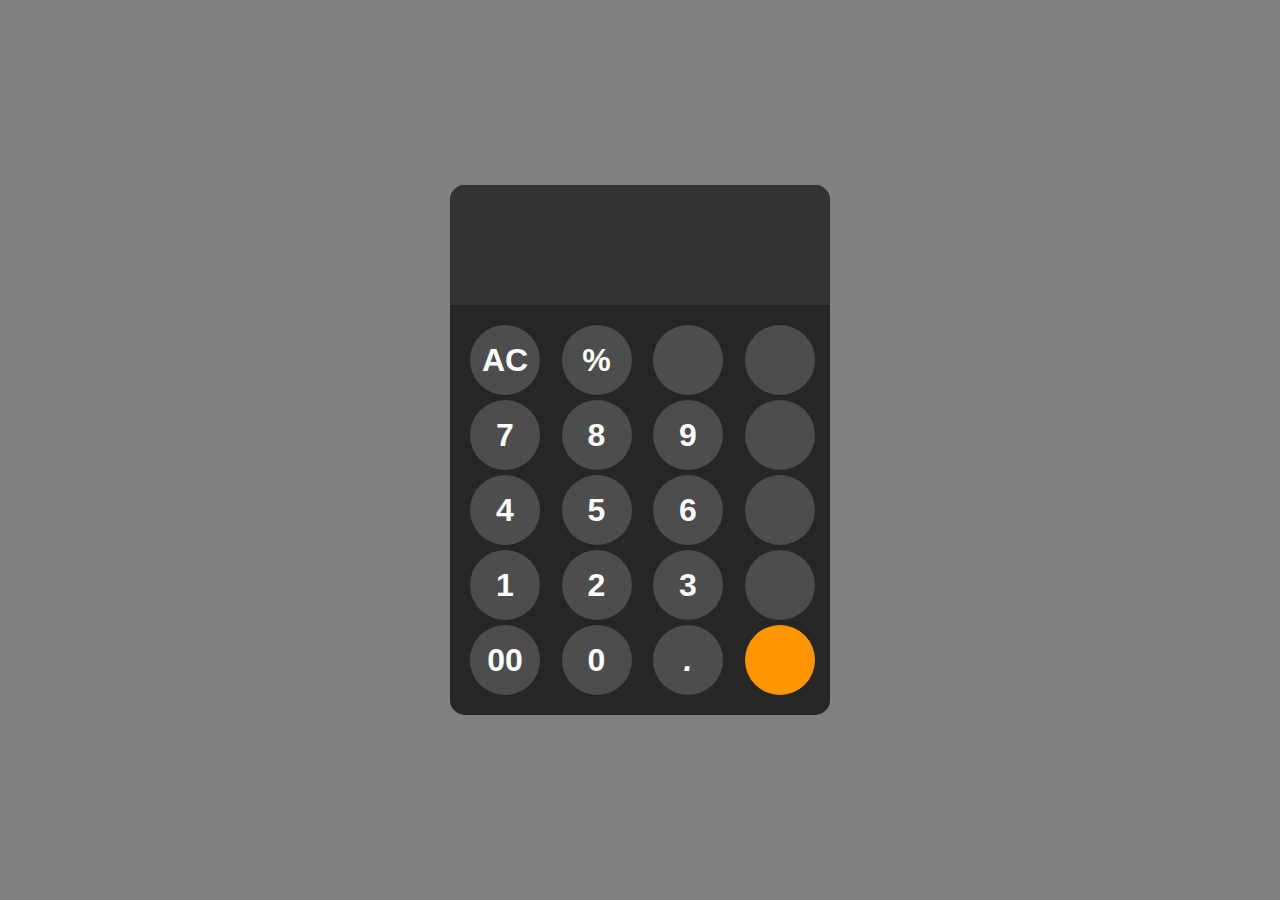
<file: index.html>
<!DOCTYPE html>
<html lang="en">
  <head>
    <meta charset="UTF-8" />
    <meta name="viewport" content="width=device-width, initial-scale=1.0" />
    <title>calculator</title>
    <link
      rel="stylesheet"
      href="https://cdnjs.cloudflare.com/ajax/libs/font-awesome/6.6.0/css/all.min.css"
      integrity="sha512-Kc323vGBEqzTmouAECnVceyQqyqdsSiqLQISBL29aUW4U/M7pSPA/gEUZQqv1cwx4OnYxTxve5UMg5GT6L4JJg=="
      crossorigin="anonymous"
      referrerpolicy="no-referrer"
    />
    <link rel="stylesheet" href="Style.css" />
    <link rel="icon" type="fevicon" href="Calculator_512.webp" />
  </head>
  <body>
    <div class="container">
      <input type="text" name="" id="display" readonly />

      <div class="container2">
        <button onclick=" clearDisplay()" id="1" class="btn">AC</button>
        <button onclick="appendToDisplay('%')" id="2" class="btn">%</button>
        <button onclick="back()" id="3" class="btn">
          <i class="fa-solid fa-delete-left"></i>
        </button>
        <button onclick="appendToDisplay('/')" id="4" class="btn">
          <i class="fa-solid fa-divide"></i>
        </button>
        <button onclick="appendToDisplay('7')" id="5" class="btn">7</button>
        <button onclick="appendToDisplay('8')" id="6" class="btn">8</button>
        <button onclick="appendToDisplay('9')" id="7" class="btn">9</button>
        <button onclick="appendToDisplay('*')" id="8" class="btn largeFont">
          <i class="fa-solid fa-xmark"></i>
        </button>
        <button onclick="appendToDisplay('4')" id="9" class="btn">4</button>
        <button onclick="appendToDisplay('5')" id="10" class="btn">5</button>
        <button onclick="appendToDisplay('6')" id="11" class="btn">6</button>
        <button onclick="appendToDisplay('-')" id="12" class="btn largeFont">
          <i class="fa-solid fa-minus"></i>
        </button>
        <button onclick="appendToDisplay('1')" id="13" class="btn">1</button>
        <button onclick="appendToDisplay('2')" id="14" class="btn">2</button>
        <button onclick="appendToDisplay('3')" id="15" class="btn">3</button>
        <button onclick="appendToDisplay('+')" id="16" class="btn largeFont">
          <i class="fa-solid fa-plus"></i>
        </button>
        <button onclick="appendToDisplay('00')" id="17" class="btn">00</button>
        <button onclick="appendToDisplay('0')" id="18" class="btn">0</button>
        <button onclick="appendToDisplay('.')" id="19" class="btn">
          <i class="fa-solid fa-period">.</i>
        </button>
        <button onclick="calculate()" id="20" class="btn btn-20">
          <i class="fa-solid fa-equals"></i>
        </button>
      </div>
    </div>
    <script
      src="https://code.jquery.com/jquery-3.7.1.js"
      integrity="sha256-eKhayi8LEQwp4NKxN+CfCh+3qOVUtJn3QNZ0TciWLP4="
      crossorigin="anonymous"
    ></script>
    <script src="main.js"></script>
  </body>
</html>
</file>
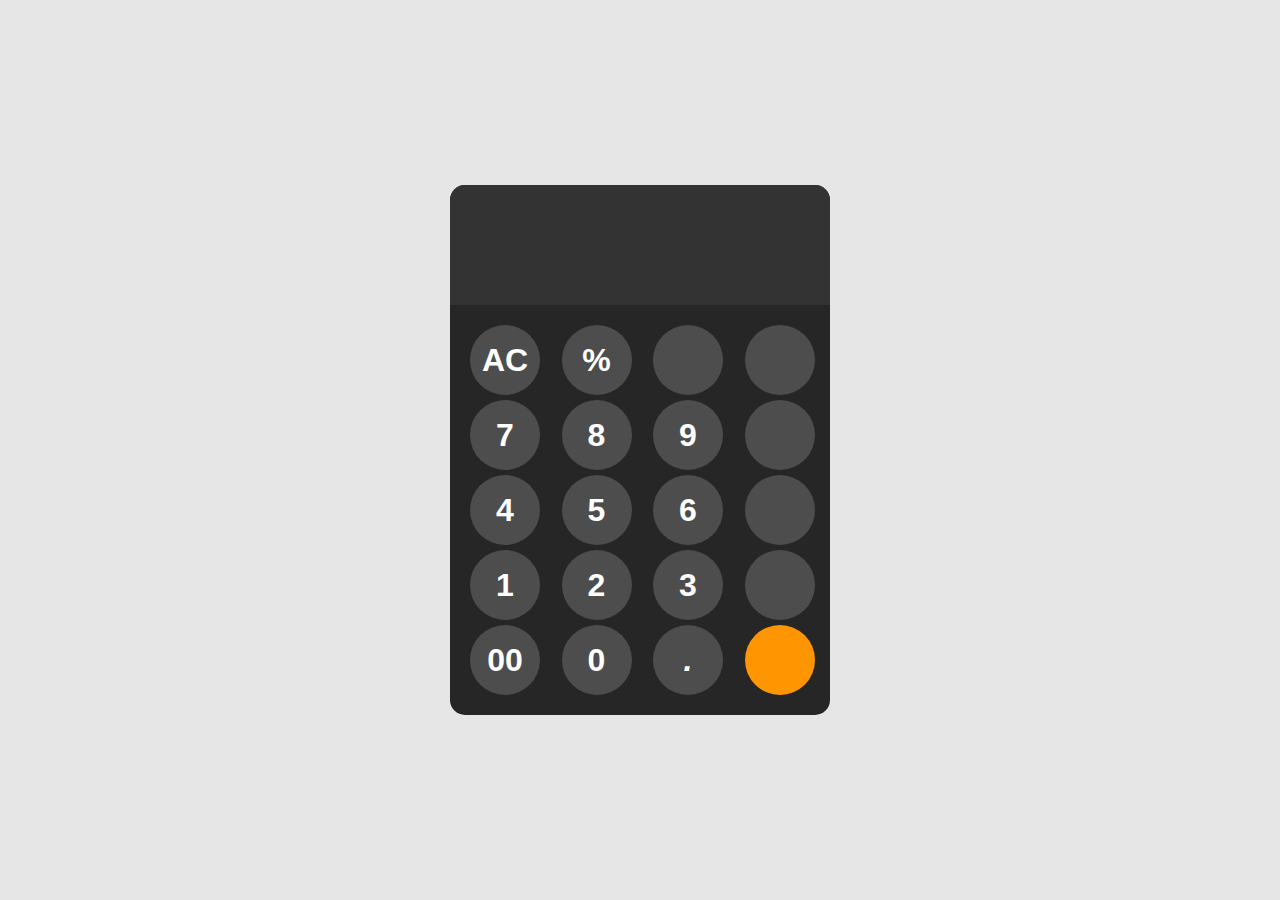
<file: Calculator/index.html>
<!DOCTYPE html>
<html lang="en">
<head>
    <meta charset="UTF-8">
    <meta name="viewport" content="width=device-width, initial-scale=1.0">
    <title>calculator</title>
    <link rel="stylesheet" href="https://cdnjs.cloudflare.com/ajax/libs/font-awesome/6.6.0/css/all.min.css" integrity="sha512-Kc323vGBEqzTmouAECnVceyQqyqdsSiqLQISBL29aUW4U/M7pSPA/gEUZQqv1cwx4OnYxTxve5UMg5GT6L4JJg==" crossorigin="anonymous" referrerpolicy="no-referrer" />
    <link rel="stylesheet" href="Style.css">
    <link rel="icon" type="fevicon" href="Calculator_512.webp">
</head>
<body>
    <div class="container">
     
        <input type="text" name="" id="display" readonly>
      
      <div class="container2">
        
        <button onclick=" clearDisplay()" id="1" class="btn">AC</button>
        <button onclick="appendToDisplay('%')"  id="2" class="btn">%</button>
        <button  onclick="back()" id="3" class="btn">
            <i class="fa-solid fa-delete-left"></i>
        </button>
        <button  onclick="appendToDisplay('/')"  id="4" class="btn ">
            <i class="fa-solid fa-divide"></i>
        </button>
        <button onclick="appendToDisplay('7')" id="5" class="btn">7</button>
        <button  onclick="appendToDisplay('8')"  id="6" class="btn">8</button>
        <button onclick="appendToDisplay('9')"  id="7" class="btn">9</button>
        <button  onclick="appendToDisplay('*')"  id="8" class="btn largeFont">
            <i class="fa-solid fa-xmark"></i>
        </button>
        <button  onclick="appendToDisplay('4')"  id="9" class="btn">4</button>
        <button  onclick="appendToDisplay('5')"  id="10" class="btn">5</button>
        <button  onclick="appendToDisplay('6')"  id="11" class="btn">6</button>
        <button   onclick="appendToDisplay('-')"  id="12" class="btn largeFont">
            <i class="fa-solid fa-minus"></i>
        </button>
        <button  onclick="appendToDisplay('1')"  id="13" class="btn">1</button>
        <button  onclick="appendToDisplay('2')"  id="14" class="btn ">2</button>
        <button   onclick="appendToDisplay('3')" id="15" class="btn">3</button>
        <button onclick="appendToDisplay('+')"  id="16" class="btn largeFont"><i class="fa-solid fa-plus"></i></button>
        <button  onclick="appendToDisplay('00')"  id="17" class="btn">00</button>
        <button  onclick="appendToDisplay('0')" id="18" class="btn">0</button>
        <button  onclick="appendToDisplay('.')" id="19" class="btn">
            <i class="fa-solid fa-period">.</i>
        </button>
        <button onclick="calculate()" id="20" class="btn btn-20" ><i class="fa-solid fa-equals"></i></button>
      </div>

    </div>
    <script src="https://code.jquery.com/jquery-3.7.1.js" integrity="sha256-eKhayi8LEQwp4NKxN+CfCh+3qOVUtJn3QNZ0TciWLP4=" crossorigin="anonymous"></script>
    <script src="main.js"></script>
</body>
</html>
</file>
<file: Style.css>
body{
    margin: 0;
    background-color: hsl(0,0%,50%);
    display: flex;
    justify-content: center;
    align-items: center;
    height: 100vh;

}
#display{
    background-color: hsl(0,0%,20%);
    font-size: 3rem;
    width: 100%;
    padding: 20px;
    height: 5rem;
    border: none;
    text-align: left;
    color: white;
    
    
}

.btn{
    background-color: hsl(0, 0%, 30%);
    height: 70px;
    width: 70px;
    border-radius: 50%;
    color: white;
    font-size: 2rem;
    border: none;
    font-weight: bold;
    cursor: pointer;
   

}
.btn:hover{
    background-color: hsl(0, 0%, 40%);
}
.btn:active{
    background-color: hsl(0, 0%, 50%);

}
.container{
    
    font-family: Arial, Helvetica, sans-serif;
    border-radius: 15px;
    background-color: hsl(0, 0%, 15%);
    Max-width: 380px;
    overflow: hidden;
    height: 530px;
}
.container2{
    display: grid;
  grid-template-columns: repeat(4, 1fr);
  grid-template-rows: repeat(5,1fr);
  gap: 5px;
  width: 95%;
  padding: 20px;
  
}
.btn-20{
    background-color: hsl(35, 100%, 50%);
}
.btn-20:hover{
    background-color: hsl(35, 100%, 65%);
}
.btn-20:active{
    background-color: hsl(35, 100%, 75%);
}
</file>
<file: Calculator/Style.css>
body{
    margin: 0;
    background-color: hsl(0,0%,90%);
    display: flex;
    justify-content: center;
    align-items: center;
    height: 100vh;

}
#display{
    background-color: hsl(0,0%,20%);
    font-size: 3rem;
    width: 100%;
    padding: 20px;
    height: 5rem;
    border: none;
    text-align: left;
    color: white;
    
    
}

.btn{
    background-color: hsl(0, 0%, 30%);
    height: 70px;
    width: 70px;
    border-radius: 50%;
    color: white;
    font-size: 2rem;
    border: none;
    font-weight: bold;
    cursor: pointer;
   

}
.btn:hover{
    background-color: hsl(0, 0%, 40%);
}
.btn:active{
    background-color: hsl(0, 0%, 50%);

}
.container{
    
    font-family: Arial, Helvetica, sans-serif;
    /* margin: 1rem auto; */
    border-radius: 15px;
    background-color: hsl(0, 0%, 15%);
    Max-width: 380px;
    overflow: hidden;
    height: 530px;


}
.container2{
    display: grid;
  grid-template-columns: repeat(4, 1fr);
  grid-template-rows: repeat(5,1fr);
  gap: 5px;
  width: 95%;
  padding: 20px;
  /* height: 500px; */
  
}
.btn-20{
    background-color: hsl(35, 100%, 50%);
}
.btn-20:hover{
    background-color: hsl(35, 100%, 65%);
}
.btn-20:active{
    background-color: hsl(35, 100%, 75%);
}
</file>
